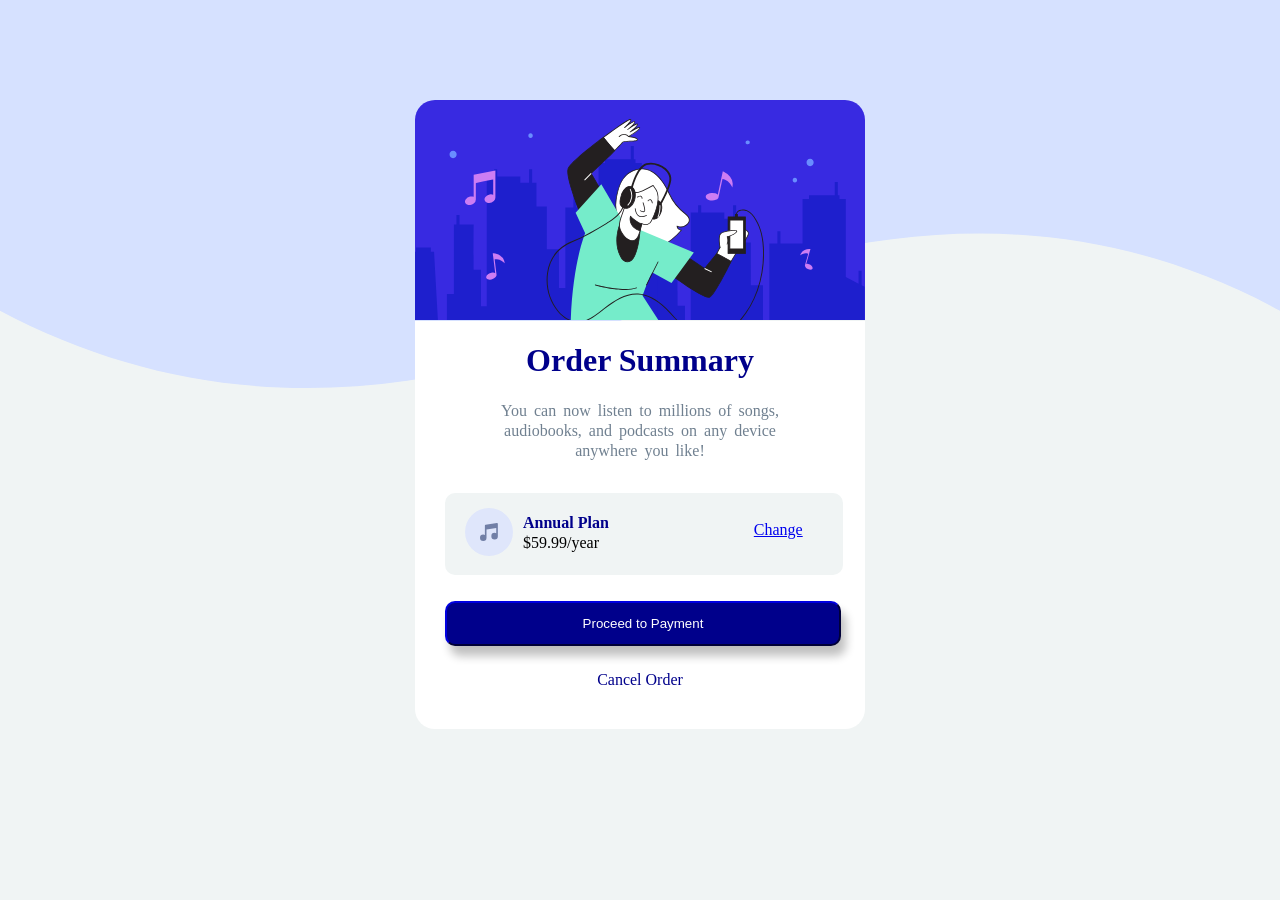
<file: index.html>
<!DOCTYPE html>
	<html lang="en">
	<head>
		<meta charset="utf-8">
		<title>Order Summary Component</title>
		
		<link rel="stylesheet" type="text/css" href="OSC.css">
	</head>
	<body>
	<div class="container">
		<div class="header">
			<img src="images/illustration-hero.svg" alt="header bg">
		</div>
		<div class="whole">
			<h1>Order Summary</h1>
			<p>You can now listen to millions of songs,<br> audiobooks, and podcasts on any device<br> anywhere you like!</p>
			<div class="payment">
				<ul>
					<li><img src="images/icon-music.svg" alt="music icon"></li>
					 <li class="pay"><span>Annual Plan</span><br>$59.99/year</li>
					  <li class="change"><a href="#">Change</a></li>
					</ul>
			</div>
			<button class="primary">Proceed to Payment</button>
			<div class="order">
			<a href="#" class="link">Cancel Order</a>
		</div>
		</div>
	</div>
	</body>
	</html>
</file>
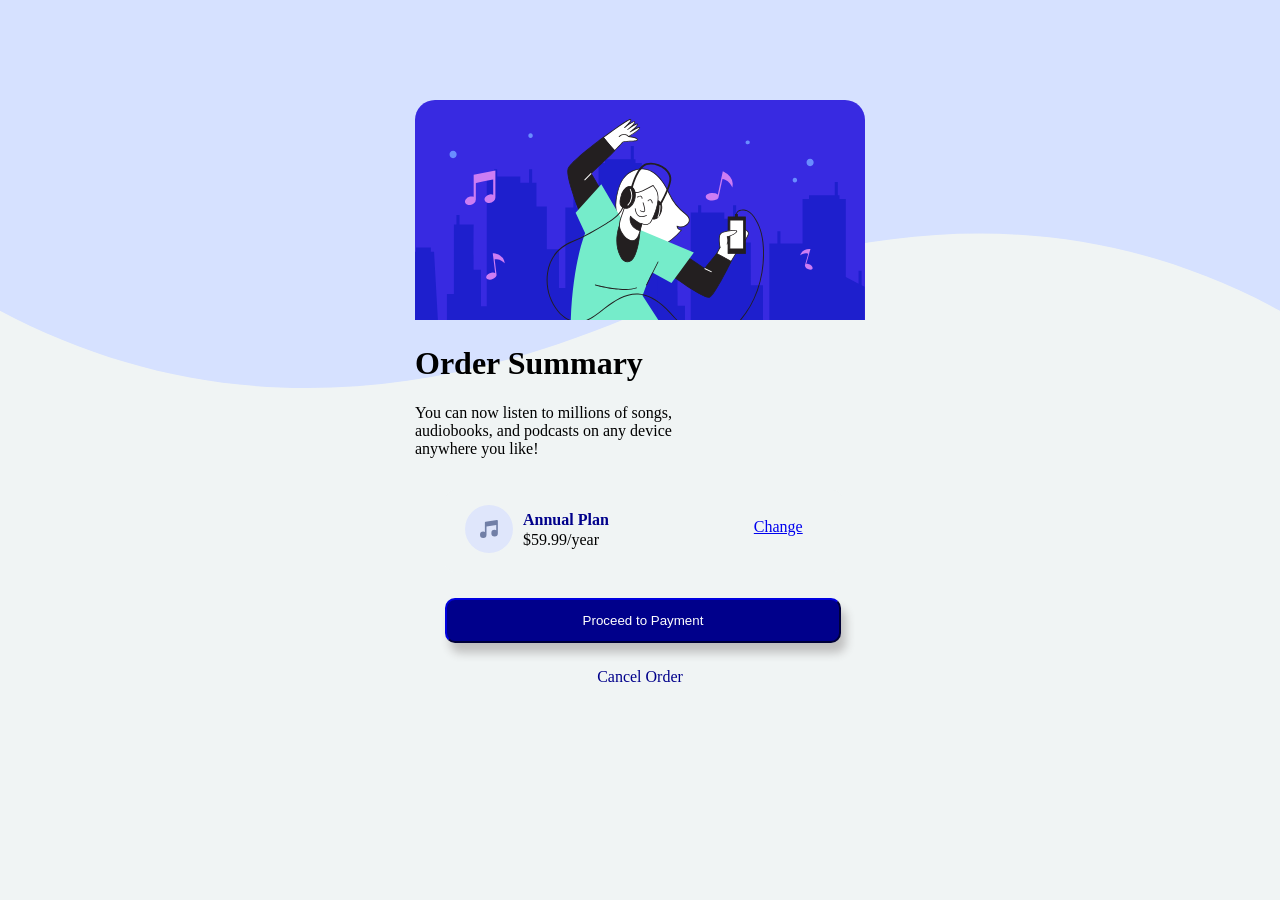
<file: OSC.html>
<!DOCTYPE html>
	<html>
	<head>
		<meta charset="utf-8">
		<title>Order Summary Component</title>
		<link rel="stylesheet" type="text/css" href="OSC.css">
	</head>
	<body>
	<div class="container">
		<div class="header">
			<img src="images/illustration-hero.svg">
		</div>
		<div class="main">
			<h1>Order Summary</h1>
			<p>You can now listen to millions of songs,<br> audiobooks, and podcasts on any device<br> anywhere you like!</p>
			<div class="payment">
				<ul>
					<li><img src="images/icon-music.svg"></li>
					 <li class="pay"><span>Annual Plan</span><br>$59.99/year</li>
					  <li class="change"><a href="#">Change</a></li>
					</ul>
			</div>
			<button class="primary">Proceed to Payment</button>
			<div class="order">
			<a href="#" class="link">Cancel Order</a>
		</div>
		</div>
	</div>
	</body>
	</html>
</file>
<file: OSC.css>
body{	margin: auto 0;
		background: url(images/pattern-background-desktop.svg);
		 background-size: 100%;
		  background-repeat: no-repeat;
			background-color:#F0F4F4;
	}

.container{	display: flex;
			 flex-direction: column;
			  flex-wrap: wrap;
			   align-content: center;
				margin-top: 100px;
			}

.header img{ border-top-right-radius: 20px;
				border-top-left-radius: 20px;
				 padding-bottom: 0px;
			}

.whole{	background-color: white;
		  margin-top: -3px;
			border-bottom-right-radius: 20px;
			border-bottom-left-radius: 20px;
			}

.whole h1{text-align: center;
			font-family: Roboto;
			 color: darkblue;
			}

.whole p{text-align: center;
		font-family: roboto;
		 word-spacing: 3px;
			color: slategray;
			line-height: 20px;
		}

/*.payment{width: 90%;
		  margin-left: 27px;
		 background-color: red;
		  border-radius: 5px;
			}*/

ul {list-style: none;
	display: inline-flex;
	background-color: #F0F4F4;
	margin-left: 30px;
	padding: 15px 40px 15px 10px;
	border-radius: 10px;}

li{padding-left: 10px;}

.change{margin-left: 135px;
		padding-top: 13px;
		}

.change a:hover{background-color: darkblue;
			color: white;
			text-decoration: none;
			padding: 5px;
			border-radius: 5px;}

.pay{padding-top: 5px;
		line-height: 20px;
		}

span{color: darkblue;
	  font-weight: bolder;
	}

.primary{width: 88%;
		 margin: 10px 30px;
		  padding: 13px 0px;
		   border-radius: 10px;
			background-color: darkblue;
			 color: white;
			  border-color: darkblue;
				box-shadow: 5px 10px 10px silver;
			}

.order{text-align: center;
		margin-top: 15px;
		margin-bottom: 40px;
		}

.link{text-decoration: none;
		color: darkblue;
		}

.link:hover{background-color: darkblue;
			color: white;
			padding: 10px 15px;
				border-radius: 7px;}

button:hover{background-color: #F0F4F4;
		border-color:white;
		color: darkblue;
		}
</file>
